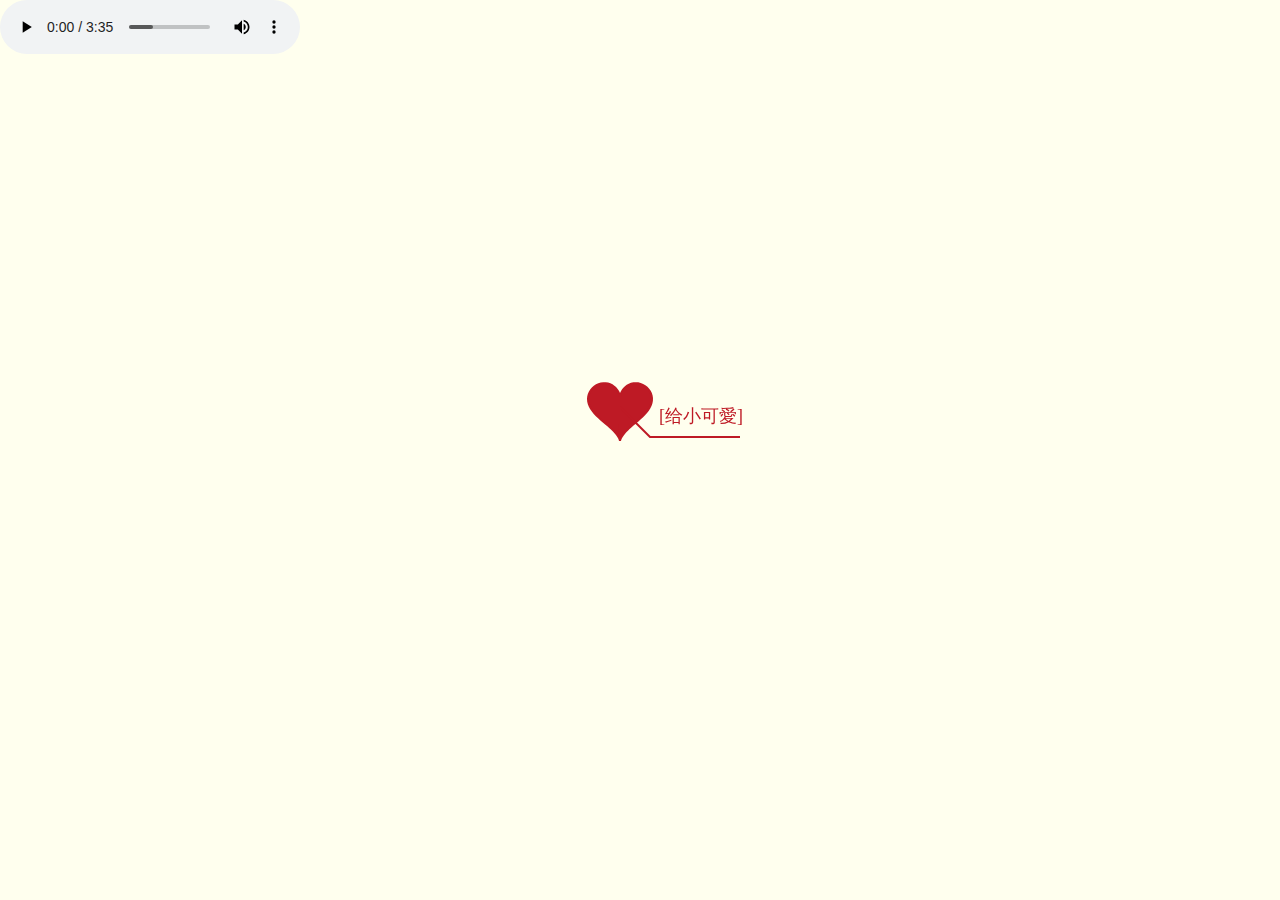
<file: love/index.html>
﻿<!DOCTYPE html PUBLIC "-//W3C//DTD XHTML 1.0 Strict//EN" "http://www.w3.org/TR/xhtml1/DTD/xhtml1-strict.dtd">
<html>
<head>
	<meta http-equiv="Content-Type" content="text/html; charset=UTF-8">
	<title>❤未见倾心❤一聊钟情❤</title>
    <link type="text/css" rel="stylesheet" href="./aini/default.css">
	<script type="text/javascript" src="./aini/jquery.min.js"></script>
	<script type="text/javascript" src="./aini/jscex.min.js"></script>
	<script type="text/javascript" src="./aini/jscex-parser.js"></script>
	<script type="text/javascript" src="./aini/jscex-jit.js"></script>
	<script type="text/javascript" src="./aini/jscex-builderbase.min.js"></script>
	<script type="text/javascript" src="./aini/jscex-async.min.js"></script>
	<script type="text/javascript" src="./aini/jscex-async-powerpack.min.js"></script>
	<script type="text/javascript" src="./aini/functions.js" charset="utf-8"></script>
	<script type="text/javascript" src="./aini/love.js" charset="utf-8"></script>
    <style type="text/css">
	</style>
</head>
<body>
	<audio controls="controls">
	  <source src="m/LoveConfession.mp3" type="audio/mp3" />
	</audio>

	<div id="main">
	<div id="error">本页面采用HTML5编辑，目前您的浏览器无法显示，请换成谷歌(<a href="http://www.google.cn/chrome/intl/zh-CN/landing_chrome.html?hl=zh-CN&brand=CHMI">Chrome</a>)或者火狐(<a href="http://firefox.com.cn/download/">Firefox</a>)浏览器，或者其他游览器的最新版本。</div>
		<div id="wrap">
			<div id="text">
				<div id="code">
					<font color="#FF0000">
						<span class="say">亲爱的周二蛋同学，此时此刻我正在无比的想念你。</span><br>
						<span class="say">刚刚你说我让你无心工作了，感觉有点小罪过</span><br>
						<span class="say">因为爱你所以特别在意你的情绪</span><br>
						<span class="say">早上你似乎特别想我， 可是我以为你不开心</span><br>
						<span class="say">你的情绪也牵动着我跟着不开心了好一阵子</span><br>
						<span class="say">最近我们都变成的特别感性，我可不想老让你哭鼻子</span><br>
						<span class="say">虽然现在还不能牵到你的手，深情的拥抱你</span><br>
						<span class="say">但是我已经脑补了千万遍</span><br>
						<span class="say">每次视频通话都忍不住偷偷亲亲屏幕上的你</span><br>
						<span class="say">希望你看到这个可以开心的笑一笑</span><br>
						<span class="say">漂洋过海，翻山越岭，期望可以尽快见到你</span><br>
						<span class="say">与你相遇 未来可期 我爱你！</span><br>
						<span class="say"></span><br>
						<span class="say">----爱你的媳妇儿^^----</span><br>
						<span class="say"> </span><br>
					</font>
				</div>
			</div>
			<div id="clock-box">
				<span><font color="#666666">亲爱的小可爱，我们已经相爱了</font></span>
				<div id="clock"></div>
			</div>
			<canvas id="canvas" width="1100" height="680"></canvas>
		</div>
	</div>
	<script>
	(function(){var canvas = $('#canvas');if (!canvas[0].getContext) {$("#error").show();return false;}var width = canvas.width();var height = canvas.height();canvas.attr("width", width);canvas.attr("height", height);var opts = {seed: {x: width / 2 - 20,color: "rgb(190, 26, 37)",scale: 2},branch: [[535,680,570,250,500,200,30,100,[[540,500,455,417,340,400,13,100,[[450,435,434,430,394,395,2,40]]],[550,445,600,356,680,345,12,100,[[578,400,648,409,661,426,3,80]]],[539,281,537,248,534,217,3,40],[546,397,413,247,328,244,9,80,[[427,286,383,253,371,205,2,40],[498,345,435,315,395,330,4,60]]],[546,357,608,252,678,221,6,100,[[590,293,646,277,648,271,2,80]]]]]],bloom: {num: 700,width:1080,height:650,},footer:{width:1200,height:5,speed:10,}};var tree = new Tree(canvas[0], width, height, opts);var seed = tree.seed;var foot = tree.footer;var hold = 1;canvas.click(function(e) {var offset = canvas.offset(), x, y;x = e.pageX - offset.left;y = e.pageY - offset.top;if (seed.hover(x, y)) {hold = 0; canvas.unbind("click");canvas.unbind("mousemove");canvas.removeClass('hand');}}).mousemove(function(e){var offset = canvas.offset(), x, y;x = e.pageX - offset.left;y = e.pageY - offset.top;canvas.toggleClass('hand', seed.hover(x, y));});var seedAnimate = eval(Jscex.compile("async", function () {seed.draw();while (hold) {$await(Jscex.Async.sleep(10));}while (seed.canScale()) {seed.scale(0.95);$await(Jscex.Async.sleep(10));}while (seed.canMove()) {seed.move(0, 2);foot.draw();$await(Jscex.Async.sleep(10));}}));var growAnimate = eval(Jscex.compile("async", function () {do {tree.grow();$await(Jscex.Async.sleep(10));} while (tree.canGrow());}));var flowAnimate = eval(Jscex.compile("async", function () {do {tree.flower(2);$await(Jscex.Async.sleep(10));} while (tree.canFlower());}));var moveAnimate = eval(Jscex.compile("async", function () {tree.snapshot("p1", 240, 0, 610, 680);while (tree.move("p1", 500, 0)) {foot.draw();$await(Jscex.Async.sleep(10));}foot.draw();tree.snapshot("p2", 500, 0, 610, 680);canvas.parent().css("background", "url(" + tree.toDataURL('image/png') + ")");canvas.css("background", "#ffe");$await(Jscex.Async.sleep(300));canvas.css("background", "none");}));var jumpAnimate = eval(Jscex.compile("async", function () {var ctx = tree.ctx;while (true) {tree.ctx.clearRect(0, 0, width, height);tree.jump();foot.draw();$await(Jscex.Async.sleep(25));}}));var textAnimate = eval(Jscex.compile("async", function () {var together = new Date();
	together.setUTCFullYear(2020);
	together.setUTCMonth(5);
	together.setUTCDate(0);
	together.setUTCHours(8);
	together.setUTCMinutes(52);
	together.setUTCSeconds(0);
	together.setMilliseconds(0);$("#code").show().typewriter();$("#clock-box").fadeIn(500);while (true) {timeElapse(together);$await(Jscex.Async.sleep(1000));}}));var runAsync = eval(Jscex.compile("async", function () {$await(seedAnimate());$await(growAnimate());$await(flowAnimate());$await(moveAnimate());textAnimate().start();$await(jumpAnimate());}));runAsync().start();})();
	</script>
</body>
</html>
</file>
<file: love/aini/default.css>
﻿body{margin:0;padding:0;background:#ffe;font-size:14px;font-family:'微软雅黑','宋体',sans-serif;color:#231F20;overflow:auto}
a {color:#000;font-size:14px;}
#main{width:100%;}
#wrap{position:relative;margin:0 auto;width:1100px;height:680px;margin-top:10px;}
#text{width:400px;height:425px;left:60px;top:80px;position:absolute;}
#code{display:none;font-size:16px;}
#clock-box {position:absolute;left:60px;top:550px;font-size:28px;display:none;}
#clock-box a {font-size:28px;text-decoration:none;}
#clock{margin-left:48px;}
#clock .digit {font-size:64px;}
#canvas{margin:0 auto;width:1100px;height:680px;}
#error{margin:0 auto;text-align:center;margin-top:60px;display:none;}
.hand{cursor:pointer;}
.say{margin-left:5px;}
.space{margin-right:150px;}
</file>
